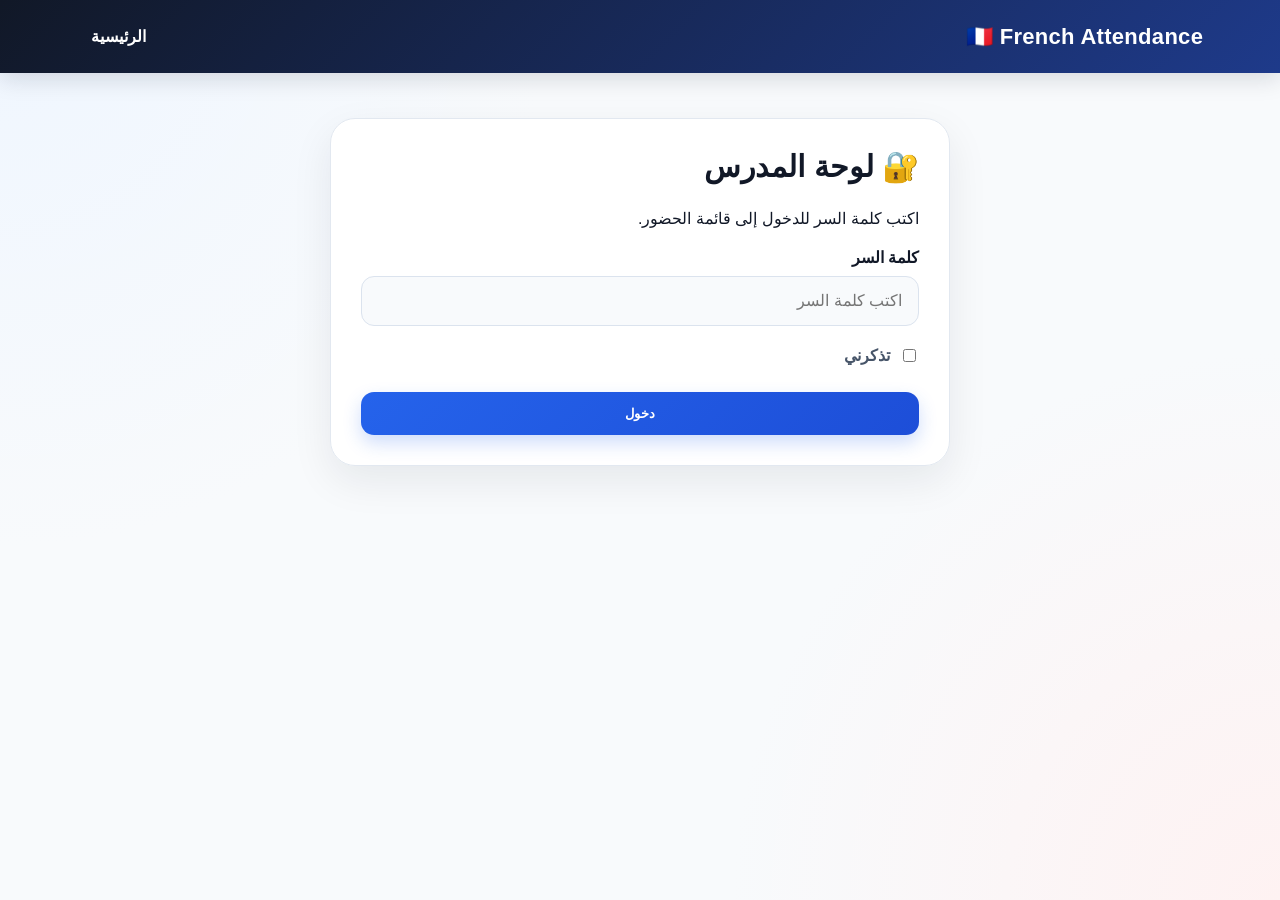
<file: index.html>
<!doctype html>
<html lang="ar" dir="rtl">

<head>

    <meta charset="utf-8">

    <meta name="viewport"
          content="width=device-width, initial-scale=1">

    <title>
        دخول المدرس - French Attendance
    </title>

    <link rel="stylesheet"
          href="style.css">

</head>


<body>


<header>

    <div class="logo">
        🇫🇷 French Attendance
    </div>

    <nav>

        <a href="index.html">
            الرئيسية
        </a>

    </nav>

</header>



<main class="wrap narrow">

    <section class="panel">

        <h1>
            🔐 لوحة المدرس
        </h1>

        <p class="muted">
            اكتب كلمة السر للدخول إلى قائمة الحضور.
        </p>


        <form id="loginForm">

            <label for="password">
                كلمة السر
            </label>

            <input
                id="password"
                type="password"
                placeholder="اكتب كلمة السر"
                required
            >


            <label class="remember">

                <input
                    id="remember"
                    type="checkbox"
                >

                تذكرني

            </label>


            <button
                class="btn full"
                type="submit"
            >

                دخول

            </button>

        </form>


        <div id="message"></div>

    </section>

</main>



<script>

    // كلمة سر المدرس
    const PASSWORD = "A123a456#7";


    // لو اختار تذكرني قبل كده
    if (
        localStorage.getItem("teacherRemembered") === "1"
    ) {

        window.location.href = "teacher.html";

    }



    document
        .getElementById("loginForm")
        .addEventListener("submit", function(event) {

            event.preventDefault();


            const password =
                document.getElementById("password").value;


            const remember =
                document.getElementById("remember").checked;


            const message =
                document.getElementById("message");



            // التأكد من كلمة السر
            if (password === PASSWORD) {


                // تسجيل الدخول لهذه الجلسة
                sessionStorage.setItem(
                    "teacherLoggedIn",
                    "1"
                );


                // تذكر المدرس على نفس الجهاز
                if (remember) {

                    localStorage.setItem(
                        "teacherRemembered",
                        "1"
                    );

                }


                // فتح لوحة المدرس
                window.location.href =
                    "teacher.html";


            } else {


                message.className = "error";

                message.textContent =
                    "كلمة السر غير صحيحة ❌";

            }

        });

</script>


</body>

</html>
</file>
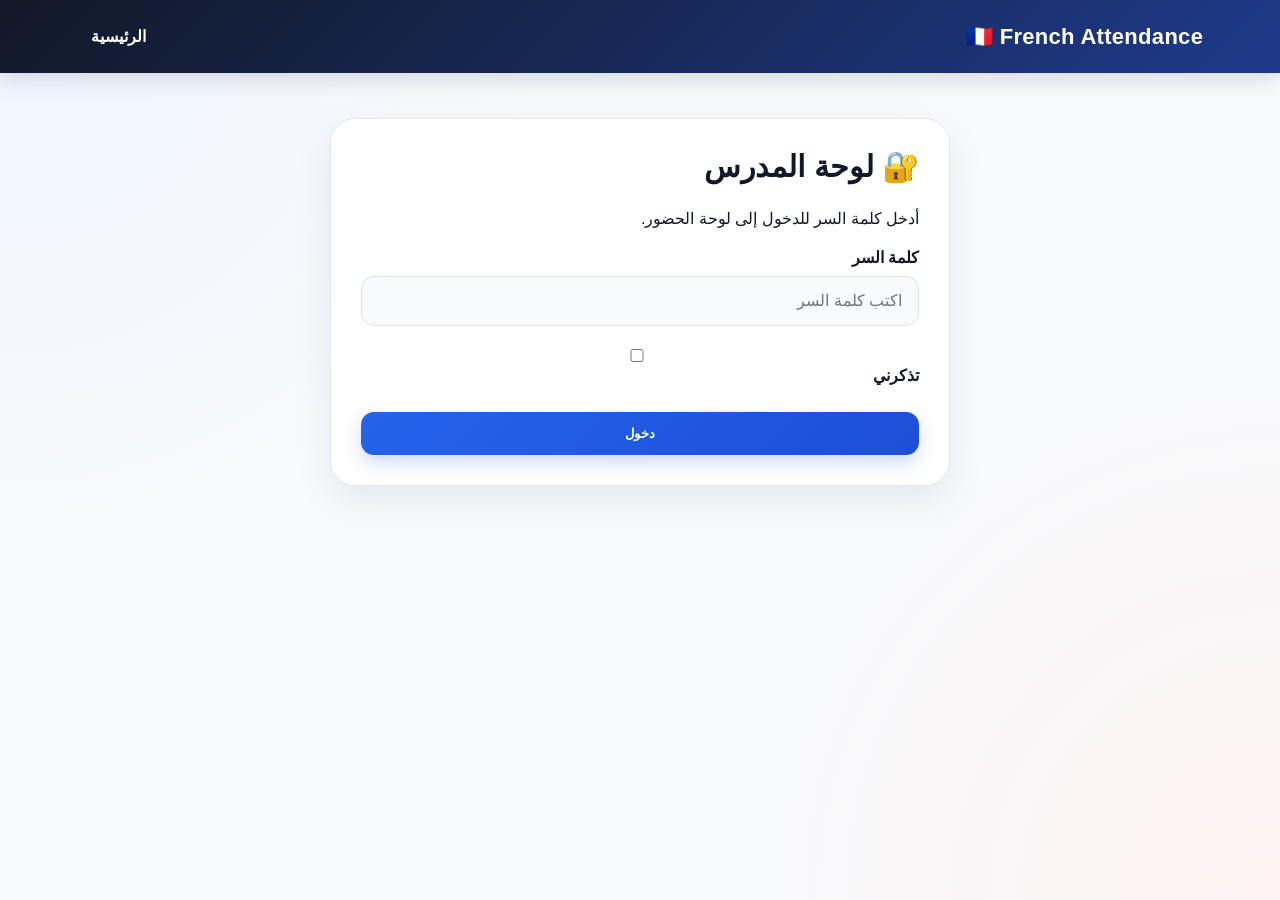
<file: login.html>
<!DOCTYPE html>
<html lang="ar" dir="rtl">
<head>
    <meta charset="UTF-8">
    <meta name="viewport" content="width=device-width, initial-scale=1.0">

    <title>دخول المدرس</title>

    <link rel="stylesheet" href="style.css">
</head>

<body>

<header>
    <div class="logo">🇫🇷 French Attendance</div>

    <nav>
        <a href="index.html">الرئيسية</a>
    </nav>
</header>

<main class="wrap narrow">

    <section class="panel">

        <h1>🔐 لوحة المدرس</h1>

        <p class="muted">
            أدخل كلمة السر للدخول إلى لوحة الحضور.
        </p>

        <form id="loginForm">

            <label>كلمة السر</label>

            <input
                id="password"
                type="password"
                placeholder="اكتب كلمة السر"
                required
            >

            <label>
                <input id="remember" type="checkbox">
                تذكرني
            </label>

            <button class="btn full" type="submit">
                دخول
            </button>

        </form>

        <div id="message"></div>

    </section>

</main>

<script>

const PASSWORD = "A123a456#7";

if (localStorage.getItem("teacherRemembered") === "1") {
    window.location.href = "teacher.html";
}

document.getElementById("loginForm").addEventListener("submit", function(event) {

    event.preventDefault();

    const password =
        document.getElementById("password").value;

    const remember =
        document.getElementById("remember").checked;

    const message =
        document.getElementById("message");

    if (password === PASSWORD) {

        sessionStorage.setItem(
            "teacherLoggedIn",
            "1"
        );

        if (remember) {

            localStorage.setItem(
                "teacherRemembered",
                "1"
            );

        }

        window.location.href = "teacher.html";

    } else {

        message.className = "error";

        message.textContent =
            "كلمة السر غير صحيحة ❌";

    }

});

</script>

</body>
</html>
</file>
<file: style.css>
* {
    box-sizing: border-box;
}

:root {
    --navy: #111827;
    --blue: #2563eb;
    --blue-dark: #1d4ed8;
    --blue-light: #eff6ff;

    --red: #ef4444;
    --red-light: #fef2f2;

    --white: #ffffff;
    --bg: #f8fafc;

    --text: #111827;
    --muted: #64748b;

    --border: #e2e8f0;

    --success: #16a34a;
    --success-bg: #f0fdf4;

    --shadow:
        0 15px 40px rgba(15, 23, 42, 0.08);
}




body {

    margin: 0;

    font-family:
        Arial,
        Tahoma,
        sans-serif;

    background:
        radial-gradient(
            circle at top left,
            #eff6ff,
            transparent 35%
        ),
        radial-gradient(
            circle at bottom right,
            #fef2f2,
            transparent 35%
        ),
        var(--bg);

    color: var(--text);

    min-height: 100vh;

}




header {

    background:
        linear-gradient(
            135deg,
            #111827,
            #1e3a8a
        );

    color: white;

    padding: 18px 6%;

    display: flex;

    justify-content: space-between;

    align-items: center;

    gap: 20px;

    box-shadow:
        0 5px 25px rgba(15, 23, 42, 0.15);

}


/* Logo */

.logo {

    font-size: 22px;

    font-weight: 800;

    letter-spacing: .3px;

}



nav {

    display: flex;

    align-items: center;

    gap: 10px;

}


nav a {

    color: white;

    text-decoration: none;

    padding: 9px 14px;

    border-radius: 10px;

    transition: .25s;

    font-weight: 600;

}


nav a:hover {

    background:
        rgba(255,255,255,.12);

    transform:
        translateY(-1px);

}



.wrap {

    width: min(
        1050px,
        92%
    );

    margin:
        45px auto;

}


.narrow {

    max-width: 620px;

}



.hero {

    background:
        rgba(255,255,255,.9);

    border:
        1px solid rgba(226,232,240,.8);

    border-radius: 30px;

    padding: 50px;

    display: flex;

    align-items: center;

    justify-content: space-between;

    gap: 35px;

    box-shadow:
        var(--shadow);

    overflow: hidden;

    position: relative;

}


.hero::before {

    content: "";

    position: absolute;

    width: 180px;

    height: 180px;

    background:
        #dbeafe;

    border-radius: 50%;

    top: -80px;

    right: -70px;

    opacity: .6;

}


.hero h1 {

    font-size: 42px;

    line-height: 1.2;

    margin:
        18px 0;

}


.hero p {

    color: var(--muted);

    line-height: 1.9;

    max-width: 600px;

}




.pill {

    display: inline-block;

    background:
        #eff6ff;

    color:
        var(--blue-dark);

    border:
        1px solid #dbeafe;

    border-radius: 999px;

    padding:
        8px 15px;

    font-size: 14px;

    font-weight: 700;

}


.btn {

    border: none;

    background:
        linear-gradient(
            135deg,
            #2563eb,
            #1d4ed8
        );

    color: white;

    padding:
        14px 23px;

    border-radius: 13px;

    text-decoration: none;

    font-weight: 700;

    cursor: pointer;

    display: inline-block;

    transition: .25s;

    box-shadow:
        0 8px 18px
        rgba(37,99,235,.22);

}


.btn:hover {

    transform:
        translateY(-2px);

    box-shadow:
        0 12px 25px
        rgba(37,99,235,.3);

}


.btn:active {

    transform:
        translateY(0);

}


.btn:disabled {

    opacity: .6;

    cursor:
        not-allowed;

}


.full {

    width: 100%;

    margin-top: 18px;

}




.flag {

    background:
        linear-gradient(
            135deg,
            #eff6ff,
            #fef2f2
        );

    border:
        1px solid #e2e8f0;

    border-radius: 25px;

    padding: 40px;

    font-size: 85px;

    text-align: center;

    min-width: 220px;

    box-shadow:
        inset 0 0 30px
        rgba(255,255,255,.7);

}


.flag b {

    display: block;

    font-size: 20px;

    margin-top: 8px;

    color:
        var(--navy);

}




.grid {

    display: grid;

    grid-template-columns:
        repeat(3, 1fr);

    gap: 20px;

    margin-top: 25px;

}


.card {

    background:
        rgba(255,255,255,.92);

    border:
        1px solid var(--border);

    border-radius: 22px;

    padding: 25px;

    box-shadow:
        var(--shadow);

    transition: .25s;

}


.card:hover {

    transform:
        translateY(-5px);

    box-shadow:
        0 20px 45px
        rgba(15,23,42,.12);

}


.card h3 {

    margin-top: 0;

    font-size: 19px;

}


.card p {

    color:
        var(--muted);

    line-height: 1.8;

}



.panel {

    background:
        rgba(255,255,255,.96);

    border:
        1px solid var(--border);

    border-radius: 25px;

    padding: 30px;

    box-shadow:
        var(--shadow);

}


.panel h1 {

    margin-top: 0;

    font-size: 30px;

}


.panel label {

    display: block;

    font-weight: 700;

    margin:
        20px 0 9px;

}



.panel input {

    width: 100%;

    padding: 15px 16px;

    border:
        1px solid #dbe3ee;

    border-radius: 13px;

    font-size: 16px;

    background:
        #f8fafc;

    color:
        var(--text);

    outline: none;

    transition: .2s;

}


.panel input:focus {

    border-color:
        var(--blue);

    background:
        white;

    box-shadow:
        0 0 0 4px
        rgba(37,99,235,.1);

}




.success,
.error {

    margin-top: 18px;

    padding: 14px 16px;

    border-radius: 13px;

    font-weight: 600;

}


.success {

    background:
        var(--success-bg);

    color:
        #166534;

    border:
        1px solid #bbf7d0;

}


.error {

    background:
        var(--red-light);

    color:
        #991b1b;

    border:
        1px solid #fecaca;

}




.head {

    display: flex;

    align-items: center;

    justify-content: space-between;

    gap: 15px;

}




.qr {

    text-align: center;

    background:
        linear-gradient(
            135deg,
            #f8fafc,
            #eff6ff
        );

    border:
        1px solid var(--border);

    padding: 30px;

    border-radius: 22px;

    margin:
        25px 0;

}


.qr #qrcode {

    display: flex;

    justify-content: center;

    align-items: center;

    background: white;

    padding: 15px;

    width: fit-content;

    margin: auto;

    border-radius: 15px;

    box-shadow:
        0 8px 25px
        rgba(15,23,42,.08);

}


.qr p {

    color:
        var(--muted);

    margin-bottom: 0;

}




.stat {

    display: inline-flex;

    align-items: center;

    gap: 15px;

    background:
        linear-gradient(
            135deg,
            #eff6ff,
            #dbeafe
        );

    padding:
        12px 20px;

    border-radius: 15px;

    margin-bottom: 22px;

    border:
        1px solid #bfdbfe;

}


.stat b {

    font-size: 32px;

    color:
        var(--blue-dark);

}


.stat span {

    font-weight: 700;

}




.danger {

    border: 1px solid #fecaca;

    background:
        #fff1f2;

    color:
        #be123c;

    padding:
        11px 15px;

    border-radius: 11px;

    cursor: pointer;

    font-weight: 700;

    transition: .2s;

}


.danger:hover {

    background:
        #ffe4e6;

    transform:
        translateY(-1px);

}




.tablewrap {

    overflow-x: auto;

    border:
        1px solid var(--border);

    border-radius: 16px;

}


table {

    width: 100%;

    border-collapse:
        collapse;

    background:
        white;

}


th,
td {

    padding:
        14px;

    border-bottom:
        1px solid #edf2f7;

    text-align: right;

}


th {

    background:
        #f8fafc;

    color:
        #334155;

    font-weight: 800;

}


tr:hover td {

    background:
        #f8fbff;

}



footer {

    text-align: center;

    color:
        #64748b;

    padding:
        35px 15px;

}




.remember {

    display: flex !important;

    align-items: center;

    gap: 9px;

    font-weight: 600 !important;

    color:
        #475569;

}


.remember input {

    width: auto !important;

    accent-color:
        var(--blue);

}



.login-panel {

    max-width: 520px;

    margin:
        40px auto;

}


.login-panel h1 {

    text-align: center;

}


.login-panel .muted {

    text-align: center;

}



@media (max-width: 700px) {

    header {

        flex-direction: column;

        align-items: center;

        padding:
            18px 5%;

    }


    nav {

        flex-wrap: wrap;

        justify-content: center;

    }


    .wrap {

        width: 92%;

        margin:
            25px auto;

    }


    .hero {

        flex-direction: column;

        text-align: center;

        padding:
            30px 22px;

    }


    .hero h1 {

        font-size: 31px;

    }


    .hero p {

        font-size: 15px;

    }


    .flag {

        width: 100%;

        min-width: 0;

        font-size: 65px;

        padding:
            30px;

    }


    .grid {

        grid-template-columns:
            1fr;

    }


    .panel {

        padding:
            22px;

    }


    .head {

        flex-direction: column;

        align-items: stretch;

    }


    .stat {

        width: 100%;

        justify-content: center;

    }


    .qr {

        padding:
            20px 10px;

    }

}




@media print {

    header,
    footer,
    .danger,
    .head .btn,
    nav {

        display:
            none !important;

    }


    body {

        background:
            white;

    }


    .wrap {

        width: 100%;

        margin: 0;

    }


    .panel {

        box-shadow:
            none;

        border:
            none;

    }


    .qr {

        border:
            none;

        background:
            white;

    }

}
</file>
